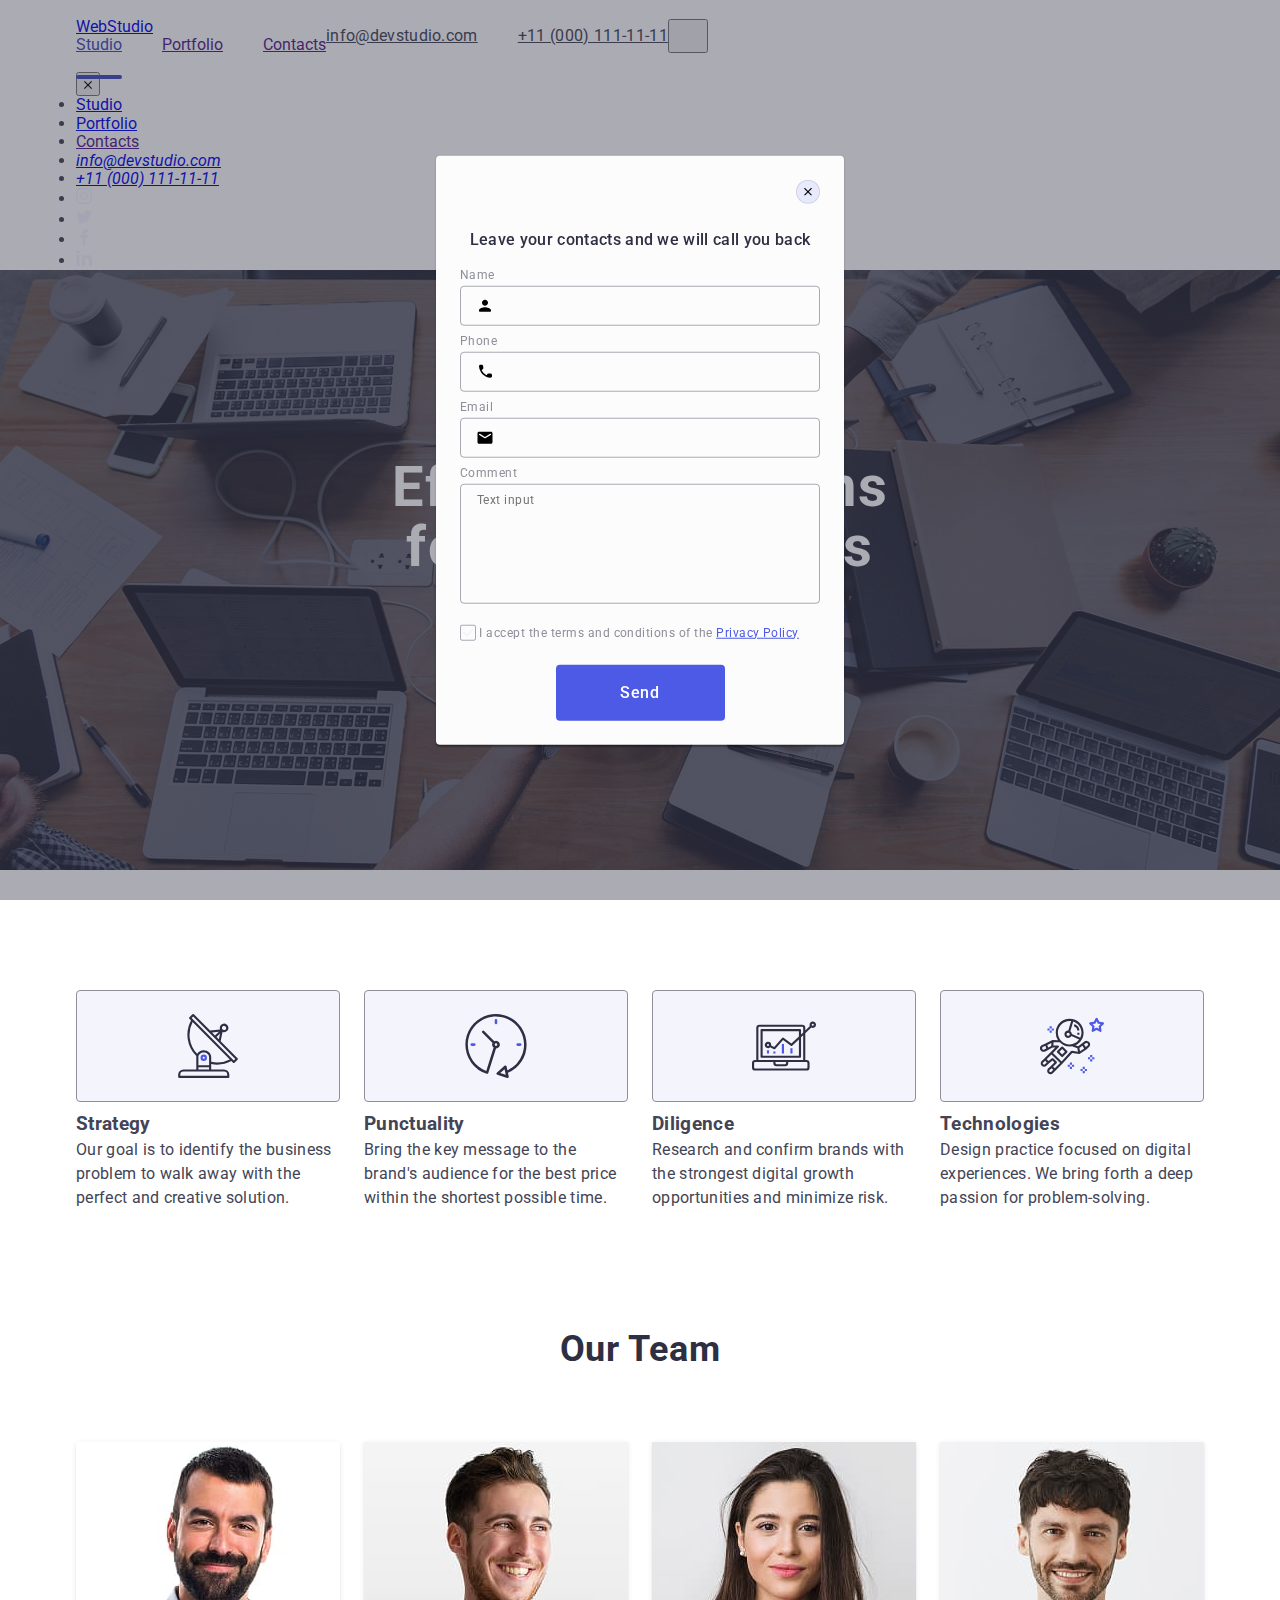
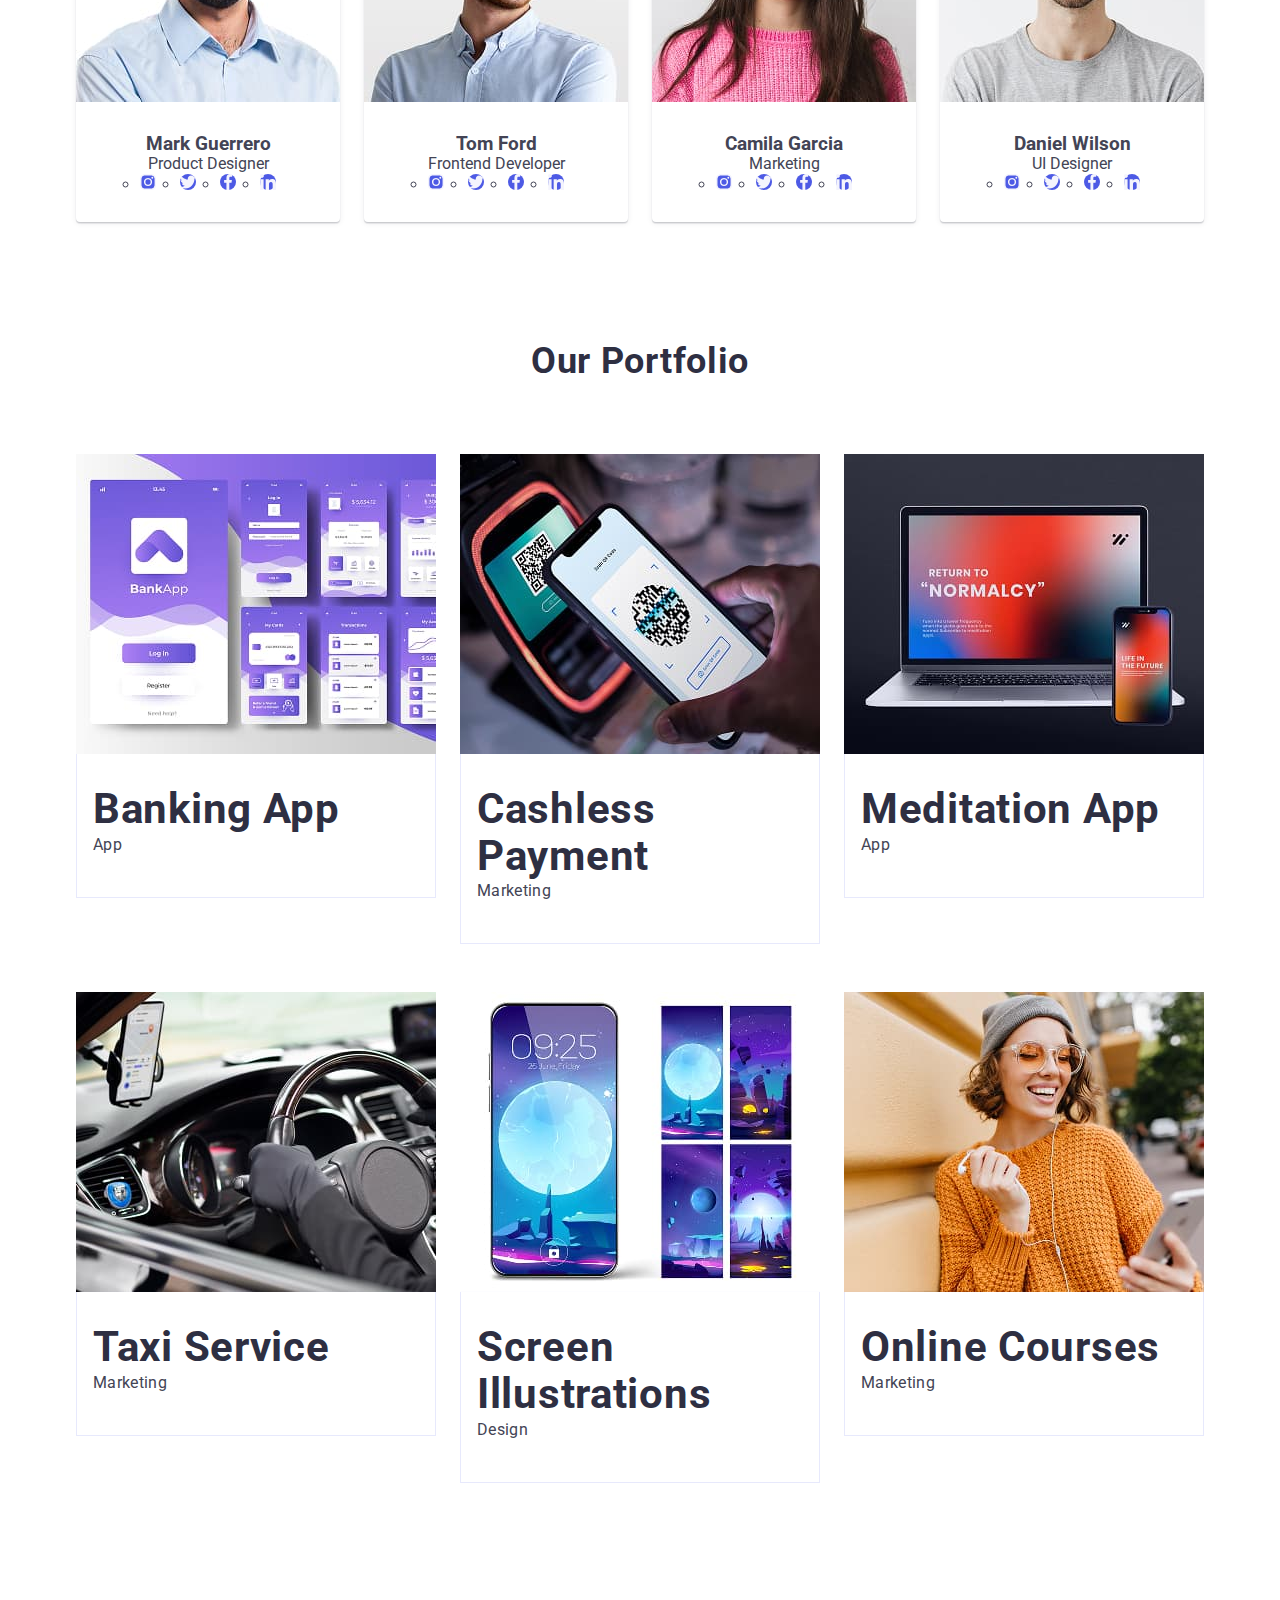
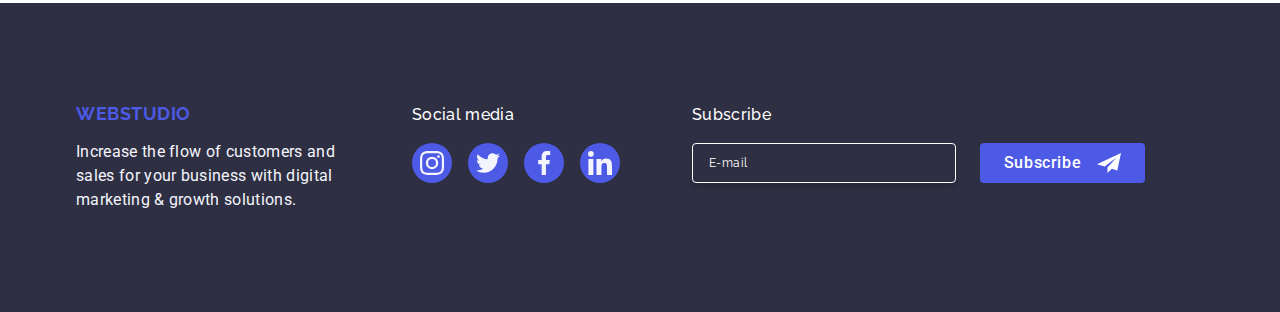
<file: index.html>
<!DOCTYPE html>
<html lang="en">
<head>
    <meta name="viewport" content="width=device-width, initial-scale=1.0">
    <meta content="width=device-width, initial-scale=1.0" charset="utf-8"/> 
    <title>WebStudio</title>

<link rel="stylesheet" href="https://cdnjs.cloudflare.com/ajax/libs/modern-normalize/2.0.0/modern-normalize.min.css">
<link rel="preconnect" href="https://fonts.googleapis.com">
<link rel="preconnect" href="https://fonts.gstatic.com" crossorigin>
<link href="https://fonts.googleapis.com/css2?family=Raleway:wght@700&family=Roboto:wght@400;500;700&display=swap"
        rel="stylesheet">
<link rel="stylesheet" href="./css/style.css">    
</head>
<!-- Top line-->
<body class="body">
    <header class="page-header"> 
        <div class="container header-container">
        <nav class="header-nav">  
            <a class="logo header-logo" href="./index.html">Web<span class="logo-part">Studio</span></a>
            <ul class="nav-list">
                <li class="nav-item"><a href="./index.html" class="link-active">Studio</a></li>
                <li class="nav-item"><a href="" class="nav-link">Portfolio</a></li>
                <li class="nav-item"><a href="" class="nav-link">Contacts</a></li>
            </ul>
        </nav>
<!-- contacts -->       
<address class="contacts">
    <ul class="contact-list">
        <li class="contacts-item"><a class="contact-link" href="mailto:info@devstudio.com">info@devstudio.com</a></li>
        <li class="contacts-item"><a class="contact-link" href="tel:+110001111111">+11 (000) 111-11-11</a></li>
    </ul>
</address>
    <button class="burger-btn" type="button">
        <svg class="burger-icon" width="24" height="24">
            <use href="./images/icons.svg#icon-burger"></use>
        </svg>
    </button>
        </div>
<!-- Mobile Menu -->
 <div class="mobile-menu">
    <div class="container menu-mobile-container">
        <button class="menu-close" type="button" >
        <svg class="icon-close" width="8" height="8">
            <use href="./images/icons.svg#icon-close"></use>
        </svg>

        <!--
       <svg class="menu-toggle-icon" width="24" height="24">
        <use href="./images/icons.svg#icon-menu"></use>
    </svg>
</button> --> 
        </button>
    

<nav class="mobile-menu-nav">
    <ul class="nav-list-mobile">
        <li class="mobile-item"><a class="mobile-menu-link current" href="./index.html">Studio</a></li>
        <li class="mobile-item"><a class="mobile-menu-link" href=".">Portfolio</a></li>
        <li class="mobile-item"><a class="mobile-menu-link" href="">Contacts</a></li>
    </ul>
</nav>
<address class="mobile-contacts">
    <ul class="mobile-contacts-list">
        <li class="mobile-menu-item">
            <a class="email-link-mobile" href="mailto:info@devstudio.com">info@devstudio.com</a></li>
        <li class="mobile-menu-item">
            <a class="tel-link-mobile" href="tel:+110001111111">+11 (000) 111-11-11</a></li>
    </ul>
</address>
<div> 
    <ul class="social-networks-mobile">
        <li class="icon-mobile-menu-social">
            <a class="mobile-menu-social-link" href="">
                <svg class="mobile-menu-social-icon" width="16" height="16">
                    <use href="./images/icons.svg#icon-instagram-2"></use>
                </svg>
            </a>
        </li>
        <li class="icon-mobile-menu-social">
            <a class="mobile-menu-social-link" href="">
                <svg class="mobile-menu-social-icon" width="16" height="16">
                    <use href="./images/icons.svg#icon-twitter-1"></use>
                </svg>
            </a>
        </li>
        <li class="icon-mobile-menu-social">
            <a class="mobile-menu-social-link" href="">
                <svg class="mobile-menu-social-icon" width="16" height="16">
                    <use href="./images/icons.svg#icon-facebook-1"></use>
                </svg>
            </a>
        </li>
        <li class="icon-mobile-menu-social">
            <a class="mobile-menu-social-link" href="">
                <svg class="mobile-menu-social-icon" width="16" height="16">
                    <use href="./images/icons.svg#icon-linkedin-1"></use>
                </svg>
            </a>
        </li>
    </ul>
  </div>
  </div>
</div>

    </header>
 <!--Main Section-->    
<main class="main">
    <!-- Hero Section-->
<section class="main-section">
    <div class="container main-container">
        <h1 class="main-title">Effective Solutions for Your Business</h1>
        <button class="main-box" type="button">Order Service</button>
    </div>
</section>
 <!--About Us Section-->            
<section class="about">
    <div class="container about-container">
        <h2 class="visually-hidden">About us</h2>
            <ul class="about-us-list">
                <li class="item-about">
                    <div class="icon-box">
                        <svg class="about-icon" width="64" height="64">
                        <use href="./images/icons.svg#icon-antenna-1"></use>
                        </svg>
                    </div>
            <h3 class="about-text">Strategy</h3>
                <p class="text-detail">Our goal is to identify the business problem to walk away with the perfect and creative solution.</p>
                </li>
                <li class="item-about">
                    <div class="icon-box">
                        <svg class="about-icon" width="64" height="64">
                        <use href="./images/icons.svg#icon-clock-1"></use> 
                        </svg>
                    </div>
            <h3 class="about-text">Punctuality</h3>
                <p class="text-detail">Bring the key message to the brand's audience for the best price within the shortest possible time.</p>
                </li>
                <li class="item-about"> 
                    <div class="icon-box"> 
                        <svg class="about-icon" width="64" height="64">
                        <use href="./images/icons.svg#icon-diagram-1"></use>
                        </svg> 
                    </div>
            <h3 class="about-text">Diligence</h3>
                <p class="text-detail">Research and confirm brands with the strongest digital growth opportunities and minimize risk.</p>
                </li>
                <li class="item-about"> 
                    <div class="icon-box"> 
                        <svg class="about-icon" width="64" height="64">
                        <use href="./images/icons.svg#icon-astronaut-1"></use> 
                        </svg> 
                    </div> 
            <h3 class="about-text">Technologies</h3>
                <p class="text-detail">Design practice focused on digital experiences. We bring forth a deep passion for problem-solving.</p>
                </li>
            </ul>  
        </div>
    </section>
 <!--Team Section-->      
    <section class="our-team">
        <div class="container our-team-container">
            <h2 class="name">Our Team</h2>
            <ul class="team-title">
                <!-- Mark Guerrero -->
                <li class="team-list">
                    <img class="images" 
                    srcset="./images/1img.jpg 1x, ./images/1img@2x.jpg 2x"
                    src="./images/1img.jpg" width="264" height="260" alt="Team Member 1">
                     <div class="name-text">
                        <h3 class="team-name">Mark Guerrero</h3>
                        <p class="team-text">Product Designer</p>
                           <ul class="social-item">
                            <li class="social-link-all">
                                <a href="a" target="_blank" class="social-link">
                                <svg class="socials-icon" width="16" height="16">
                                 <use href="./images/icons.svg#icon-instagram-2"></use> 
                                </svg> 
                            </a> 
                            </li>
                            <li class="social-link-all">
                            <a href="a" target="_blank" class="social-link">    
                                <svg class="socials-icon" width="16" height="16">
                                <use href="./images/icons.svg#icon-twitter-1"></use> 
                                </svg>
                            </a>
                            </li>
                            <li class="social-link-all">
                            <a href="a" target="_blank" class="social-link">
                                <svg class="socials-icon" width="16" height="16">
                                <use href="./images/icons.svg#icon-facebook-1"></use> 
                                </svg>
                            </a>
                            </li>
                            <li class="social-link-all">
                            <a href="a" target="_blank" class="social-link">
                                <svg class="socials-icon" width="16" height="16">
                                <use href="./images/icons.svg#icon-linkedin-1"></use> 
                                </svg>
                             </a>
                            </li>
                           </ul>
                    </div>
                </li>
                <!-- Tom Ford -->
                <li class="team-list">
                    <img class="images" 
                    srcset="./images/2img.jpg 1x, ./images/2img@2x.jpg 2x"
                    src="./images/2img.jpg" width="264" height="260" 
                    alt="Team Member 2">
                    <div class="name-text">
                        <h3 class="team-name">Tom Ford</h3>
                        <p class="team-text">Frontend Developer</p>
                            <ul class="social-item">
                            <li class="social-link-all">
                                <a href="a" target="_blank" class="social-link">
                                <svg class="socials-icon" width="16" height="16">
                                 <use href="./images/icons.svg#icon-instagram-2"></use> 
                                </svg> 
                            </a> 
                            </li>
                            <li class="social-link-all">
                            <a href="a" target="_blank" class="social-link">    
                                <svg class="socials-icon" width="16" height="16">
                                <use href="./images/icons.svg#icon-twitter-1"></use> 
                                </svg>
                            </a>
                            </li>
                            <li class="social-link-all">
                            <a href="a" target="_blank" class="social-link">
                                <svg class="socials-icon" width="16" height="16">
                                <use href="./images/icons.svg#icon-facebook-1"></use> 
                                </svg>
                            </a>
                            </li>
                            <li class="social-link-all">
                            <a href="a" target="_blank" class="social-link">
                                <svg class="socials-icon" width="16" height="16">
                                <use href="./images/icons.svg#icon-linkedin-1"></use> 
                                </svg>
                             </a>
                            </li>
                           </ul>
                        </div>
                </li>
                <!-- Camila Garcia -->
                <li class="team-list">
                    <img class="images" srcset="./images/3img.jpg 1x, ./images/3img@2x.jpg 2x"
                    src="./images/3img.jpg" width="264" height="260" 
                    alt="Team Member 3">
                    <div class="name-text">
                        <h3 class="team-name">Camila Garcia</h3>
                        <p class="team-text">Marketing</p>
                            <ul class="social-item">
                            <li class="social-link-all">
                                <a href="a" target="_blank" class="social-link">
                                <svg class="socials-icon" width="16" height="16">
                                 <use href="./images/icons.svg#icon-instagram-2"></use> 
                                </svg> 
                            </a> 
                            </li>
                            <li class="social-link-all">
                            <a href="a" target="_blank" class="social-link">    
                                <svg class="socials-icon" width="16" height="16">
                                <use href="./images/icons.svg#icon-twitter-1"></use> 
                                </svg>
                            </a>
                            </li>
                            <li class="social-link-all">
                            <a href="a" target="_blank" class="social-link">
                                <svg class="socials-icon" width="16" height="16">
                                <use href="./images/icons.svg#icon-facebook-1"></use> 
                                </svg>
                            </a>
                            </li>
                            <li class="social-link-all">
                            <a href="a" target="_blank" class="social-link">
                                <svg class="socials-icon" width="16" height="16">
                                <use href="./images/icons.svg#icon-linkedin-1"></use> 
                                </svg>
                             </a>
                            </li>
                           </ul>
                    </div>     
                </li>
                <!-- Daniel Wilson -->
                <li class="team-list">
                    <img class="images" 
                    srcset="./images/4img.jpg 1x, ./images/4img@2x.jpg 2x"
                    src="./images/4img.jpg" width="264" height="260" 
                    alt="Team Member 4">
                    <div class="name-text">
                        <h3 class="team-name">Daniel Wilson</h3>
                        <p class="team-text">UI Designer</p>
                            <ul class="social-item">
                            <li class="social-link-all">
                                <a href="a" target="_blank" class="social-link">
                                <svg class="socials-icon" width="16" height="16">
                                 <use href="./images/icons.svg#icon-instagram-2"></use> 
                                </svg> 
                            </a> 
                            </li>
                            <li class="social-link-all">
                            <a href="a" target="_blank" class="social-link">    
                                <svg class="socials-icon" width="16" height="16">
                                <use href="./images/icons.svg#icon-twitter-1"></use> 
                                </svg>
                            </a>
                            </li>
                            <li class="social-link-all">
                            <a href="a" target="_blank" class="social-link">
                                <svg class="socials-icon" width="16" height="16">
                                <use href="./images/icons.svg#icon-facebook-1"></use> 
                                </svg>
                            </a>
                            </li>
                            <li class="social-link-all">
                            <a href="a" target="_blank" class="social-link">
                                <svg class="socials-icon" width="16" height="16">
                                <use href="./images/icons.svg#icon-linkedin-1"></use> 
                                </svg>
                             </a>
                            </li>
                           </ul>
                    </div>
                </li>
            </ul>
        </div>
    </section>
<!--Portfolio Section-->
    <section class="portfolio">
        <div class="container portfolio-container">
            <h2 class="name">Our Portfolio</h2>
            <ul class="portfolio-icon">
                <li class="item-portfolio">
                    <div class="img-container">
                    
                <picture>
                    <source media="(min-width: 1158px)" srcset="./images/appimages.jpg 1x, ./images/appimages@2x.jpg 2x"/>
                    <source media="(min-width: 768px)" srcset="./images/appimages.jpg 1x, ./images/appimages@2x.jpg 2x"/>
                    <source media="(max-width: 767px)" srcset="./images/appimages.jpg 1x, ./images/appimages@2x.jpg 2x" />
                    <img class="images" src="./images/appimages.jpg" width="360" height="300" alt="app Banking">
                </picture>

                    <p class="overlay-text"> 14 Stylish and User-Friendly App Design Concepts · Task Manager App · Calorie Tracker App · Exotic Fruit Ecommerce App · Cloud Storage App
                    </p>
                    </div>
                    <div class="portfolio-item-container">
                    <h3 class="portfolio-name-next">Banking App</h3>
                    <p class="text">App</p>
                    </div>
                </li>
                <li class="item-portfolio">
                    <div class="img-container">

                        <picture>
                    <source media="(min-width: 1158px)" srcset="./images/payimages.jpg 1x, ./images/payimages@2x.jpg 2x"/>
                    <source media="(min-width: 768px)" srcset="./images/payimages.jpg 1x, ./images/payimages@2x.jpg 2x"/>
                    <source media="(max-width: 767px)" srcset="./images/payimages.jpg 1x, ./images/payimages@2x.jpg 2x" />
                    <img class="images" src="./images/payimages.jpg" width="360" height="300" alt="cashless">
                </picture>

                    <p class="overlay-text">14 Stylish and User-Friendly App Design Concepts · Task Manager App · Calorie Tracker App · Exotic Fruit Ecommerce App · Cloud Storage App
                    </p>
                    </div>
                    <div class="portfolio-item-container">
                    <h3 class="portfolio-name-next">Cashless Payment</h3>
                    <p class="text">Marketing</p>
                    </div>
                </li>
                <li class="item-portfolio">
                    <div class="img-container">
                        <picture>
                    <source media="(min-width: 1158px)" srcset="./images/macimages.jpg 1x, ./images/macimages@2x.jpg 2x"/>
                    <source media="(min-width: 768px)" srcset="./images/macimages.jpg 1x, ./images/macimages@2x.jpg 2x"/>
                    <source media="(max-width: 767px)" srcset="./images/macimages.jpg 1x, ./images/macimages@2x.jpg 2x" />
                    <img class="images" src="./images/macimages.jpg" width="360" height="300" alt="Meditation App">
                        </picture>

                    <p class="overlay-text">14 Stylish and User-Friendly App Design Concepts · Task Manager App · Calorie Tracker App · Exotic Fruit Ecommerce App · Cloud Storage App
                    </p>
                    </div>
                    <div class="portfolio-item-container">
                    <h3 class="portfolio-name-next">Meditation App</h3>
                    <p class="text">App</p>
                    </div>
                </li>
                <li class="item-portfolio">
                    <div class="img-container">

                        <picture>
                    <source media="(min-width: 1158px)" srcset="./images/autoimages.jpg 1x, ./images/autoimages@2x.jpg 2x"/>
                    <source media="(min-width: 768px)" srcset="./images/autoimages.jpg 1x, ./images/autoimages@2x.jpg 2x"/>
                    <source media="(max-width: 767px)" srcset="./images/autoimages.jpg 1x, ./images/autoimages@2x.jpg 2x" />
                    <img class="images" src="./images/autoimages.jpg" width="360" height="300" alt="taxi Service">
                        </picture>
                    
                    <p class="overlay-text">14 Stylish and User-Friendly App Design Concepts · Task Manager App · Calorie Tracker App · Exotic Fruit Ecommerce App · Cloud Storage App
                </p>
                </div>
                <div class="portfolio-item-container">
                <h3 class="portfolio-name-next">Taxi Service</h3>
                <p class="text">Marketing</p>
                </div>
            </li>
            <li class="item-portfolio">
                <div class="img-container">

                    <picture>
                    <source media="(min-width: 1158px)" srcset="./images/phoneimages.jpg 1x, ./images/phoneimages@2x.jpg 2x"/>
                    <source media="(min-width: 768px)" srcset="./images/phoneimages.jpg 1x, ./images/phoneimages@2x.jpg 2x"/>
                    <source media="(max-width: 767px)" srcset="./images/phoneimages.jpg 1x, ./images/phoneimages@2x.jpg 2x" />
                    <img class="images" src="./images/phoneimages.jpg" width="360" height="300" alt="phone Design">
                        </picture>
                
                <p class="overlay-text">14 Stylish and User-Friendly App Design Concepts · Task Manager App · Calorie Tracker App · Exotic Fruit Ecommerce App · Cloud Storage App
                </p>
                </div>
                <div class="portfolio-item-container">
                <h3 class="portfolio-name-next">Screen Illustrations</h3>
                <p class="text">Design</p>
                </div>
            </li>
            <li class="item-portfolio">
                <div class="img-container">
                    <picture>
                    <source media="(min-width: 1158px)" srcset="./images/girlimages.jpg 1x, ./images/girlimages@2x.jpg 2x"/>
                    <source media="(min-width: 768px)" srcset="./images/girlimages.jpg 1x, ./images/girlimages@2x.jpg 2x"/>
                    <source media="(max-width: 767px)" srcset="./images/girlimages.jpg 1x, ./images/girlimages@2x.jpg 2x" />
                    <img class="images" src="./images/girlimages.jpg" width="360" height="300" alt="girl marketing">
                        </picture>
                
                <p class="overlay-text">14 Stylish and User-Friendly App Design Concepts · Task Manager App · Calorie Tracker App · Exotic Fruit Ecommerce App · Cloud Storage App
                </p>
                </div>
                <div class="portfolio-item-container">
                <h3 class="portfolio-name-next">Online Courses</h3>
                <p class="text">Marketing</p>
                </div>
            </li>
            </ul>
        </div>
    </section>
    </main>
 <!--Footer-->  
     <footer class="footer">
    <div class="container footer-container">
        <div class="footer-logo-box">
            <a class="footer-logo" href="./index.html">Web<span class="logo-accent">Studio</span></a>
            <p class="footer-text">
                Increase the flow of customers and sales for your business with digital marketing & growth solutions.
            </p>
        </div>
        <div class="social-wrapper">
            <p class="social-title">Social media</p>
            <ul class="social-list">
                <li class="social-item-footer">
                    <a href="a" target="_blank" class="social-link-footer">
                        <svg class="icon-footer" width="24" height="24">
                            <use href="./images/icons.svg#icon-instagram-2"></use>
                        </svg>
                    </a>
                </li>
                <li class="social-item-footer">
                    <a href="a" target="_blank" class="social-link-footer">
                        <svg class="icon-footer" width="24" height="24">
                            <use href="./images/icons.svg#icon-twitter-1"></use>
                        </svg>
                    </a>
                </li>
                <li class="social-item-footer">
                    <a href="a" target="_blank" class="social-link-footer">
                        <svg class="icon-footer" width="24" height="24">
                            <use href="./images/icons.svg#icon-facebook-1"></use>
                        </svg>
                    </a>
                </li>
                <li class="social-item-footer">
                    <a href="a" target="_blank" class="social-link-footer">
                        <svg class="icon-footer" width="24" height="24">
                            <use href="./images/icons.svg#icon-linkedin-1"></use>
                        </svg>
                    </a>
                </li>
            </ul>
        </div>
<div class="footer-second hidden">
        <p class="footer-title">Subscribe</p>
        <form class="footer-form">
            <label class="footer-label"> 
                <input class="footer-input" name="footer-input" type="email" placeholder="E-mail">
                </label>
                <button class="footer-button-form" type="submit"> Subscribe
                    <svg class="footer-icon-button" width="24" height="24">
                            <use href="./images/icons.svg#icon-plane"></use>
                        </svg>
                </button>  
        </form>
    </div>
    </div>
    
</footer>

<!-- Modal Form-->
<div class="backdrop hidden">
  <div class="modal">
<!-- Close button -->
    <button type="button" class="modal-close-button">
      <svg class="modal-close-icon" width="8" height="8">
        <use href="./images/icons.svg#icon-close"></use>
      </svg>
    </button>
    <p class="modal-title">Leave your contacts and we will call you back</p>
    <!--Modal contact-->
    <form class="contact-form">
<!--Modal Name -->
      <div class="modal-field">
        <label for="user-name" class="modal-label">Name</label>
        <div class="modal-input-wrap">
          <input type="text" class="form-label" id="user-name" name="user-name">
          <svg class="modal-input-icon" width="18" height="24">
            <use href="./images/icons.svg#icon-person"></use>
          </svg>
        </div>
      </div>
<!--Modal Phone-->
      <div class="modal-field">
        <label for="user-phone" class="modal-label">Phone</label>
        <div class="modal-input-wrap">
          <input type="tel" class="form-label" id="user-phone" name="user-phone">
          <svg class="modal-input-icon" width="18" height="24">
            <use href="./images/icons.svg#icon-phone"></use>
          </svg>
        </div>
      </div>
<!--Modal Email -->
      <div class="modal-field">
        <label for="user-email" class="modal-label">Email</label>
        <div class="modal-input-wrap">
          <input type="email" class="form-label" id="user-email" name="user-email">
          <svg class="modal-input-icon" width="18" height="24">
            <use href="./images/icons.svg#icon-email"></use>
          </svg>
        </div>
      </div>
<!--Modal Comment -->
      <div class="form-comment">
        <label class="modal-label" for="user-comment">Comment</label>
        <textarea class="form-label-area" id="user-comment" name="user-comment" placeholder="Text input"></textarea>
      </div>
<!--Modal Checkbox -->
    <div class="form-checkbox">
        <input class="checkbox-input visually-hidden" type="checkbox" name="user-privacy" 
        id="user-privacy" value="true" required>
            <label class="checkbox-label" for="user-privacy">
                <span class="checkbox-box">
                    <svg class="checkbox-icon" width="10" height="8">
                    <use href="./images/icons.svg#icon-Vector"></use>
                    </svg>
                </span>
                    I accept the terms and conditions of the 
                <a class="checkbox-link" href="" target="_blank">Privacy Policy</a>
            </label>
    </div>
<!--Modal Button -->
      <button type="submit" class="form-button">Send</button>
    </form>
  </div>
</div>
   
    </body>
   

</html>
</file>
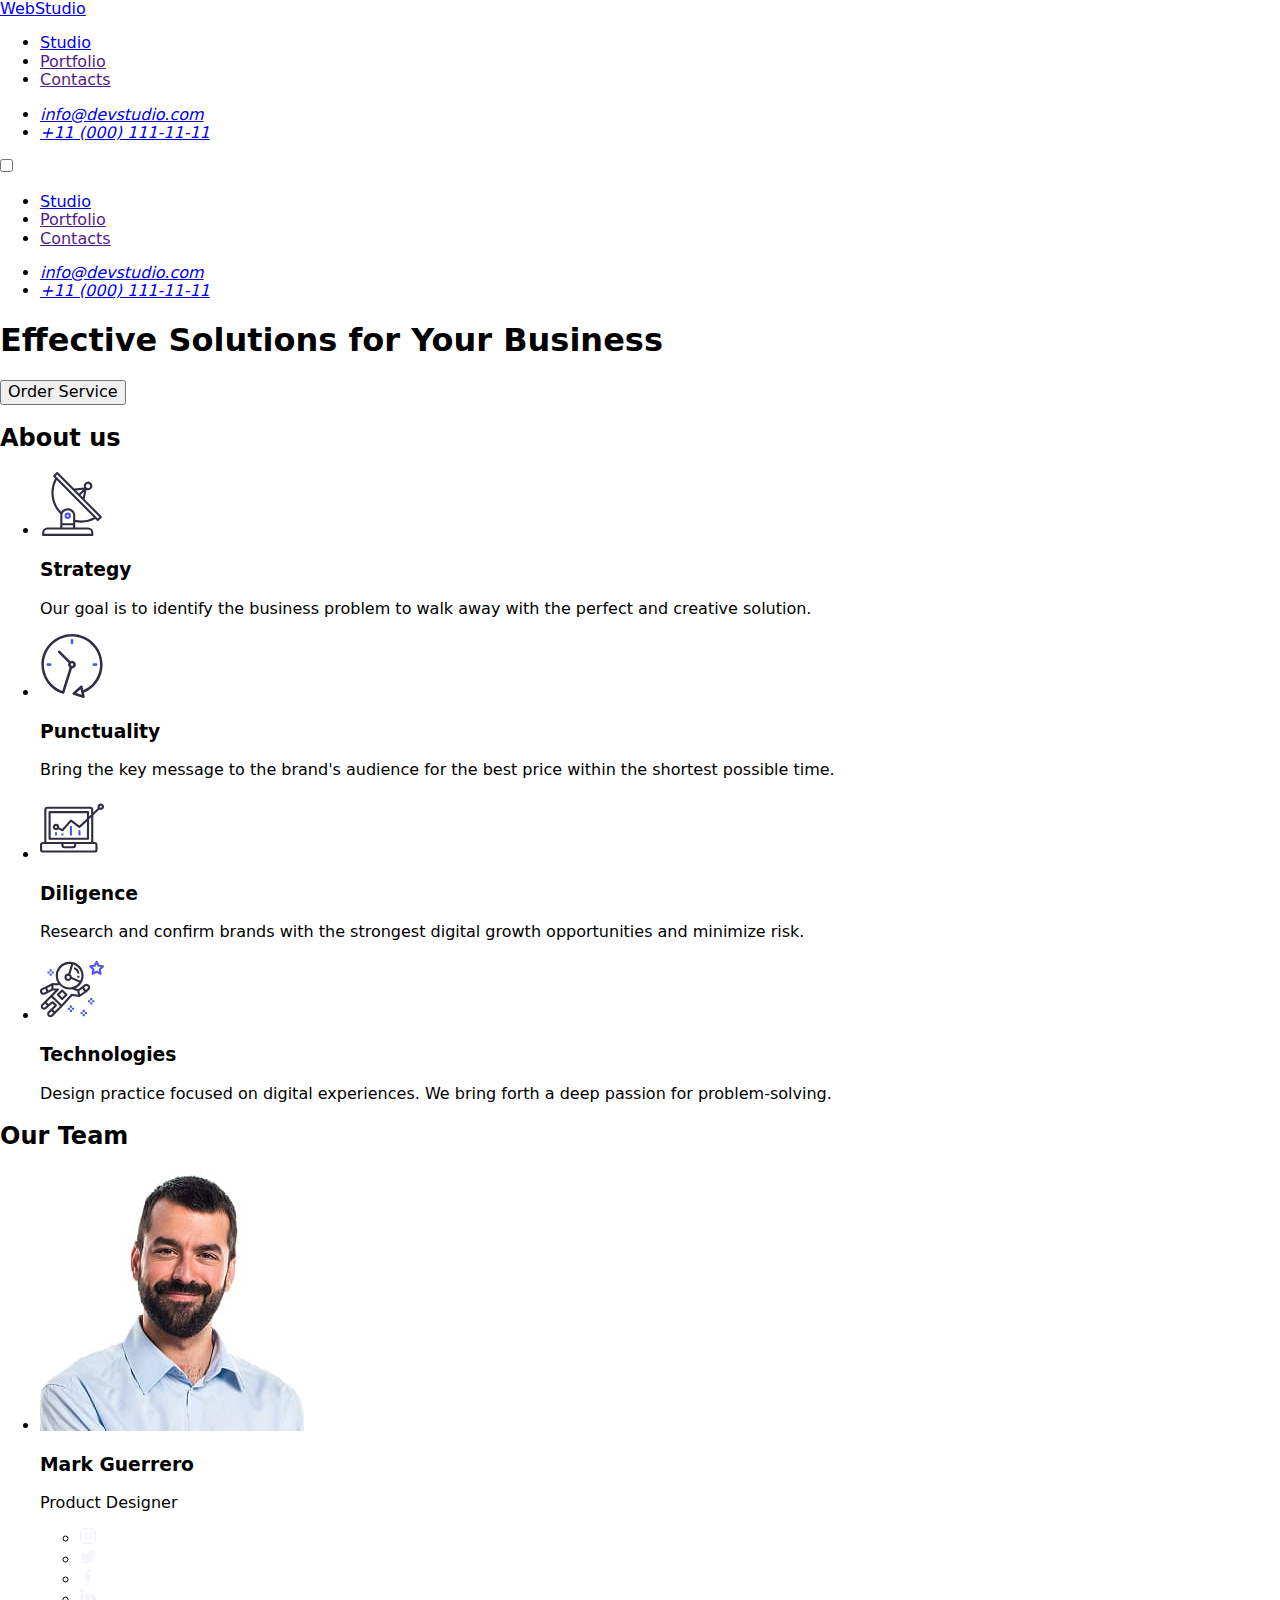
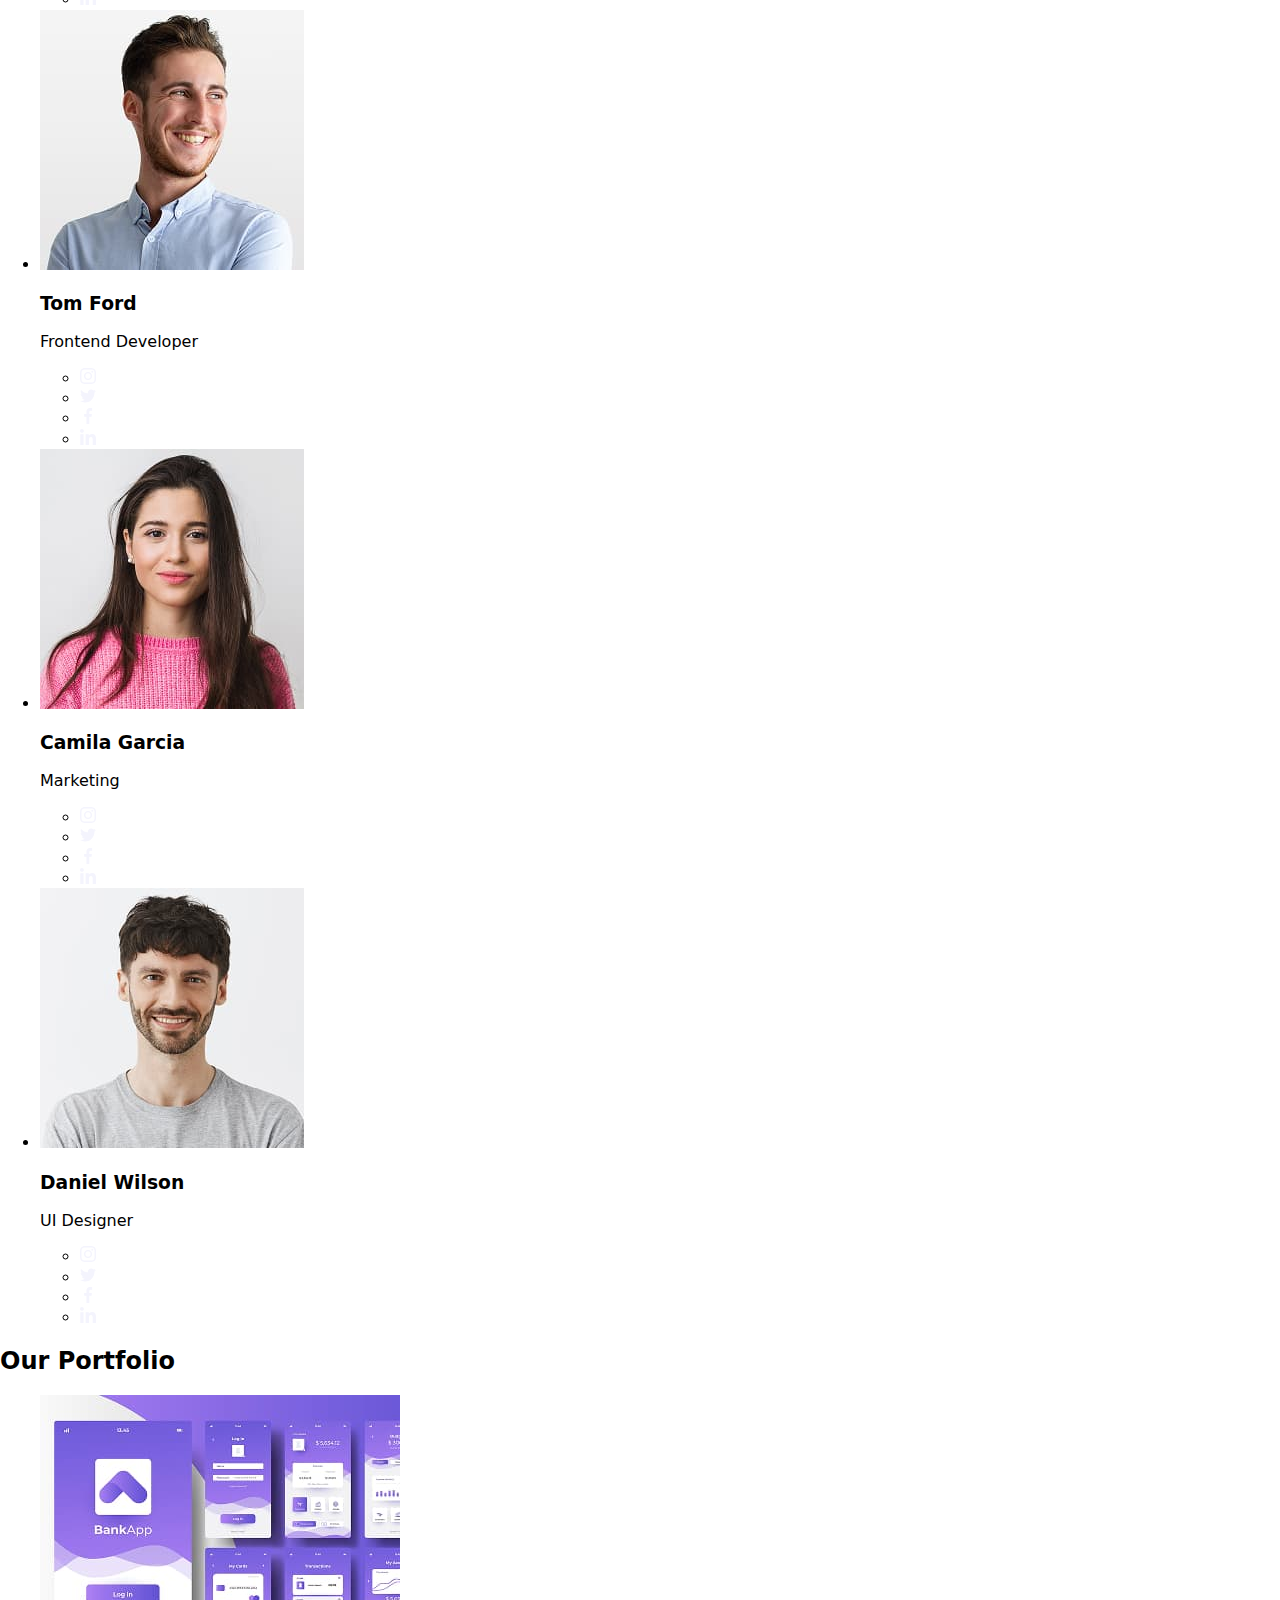
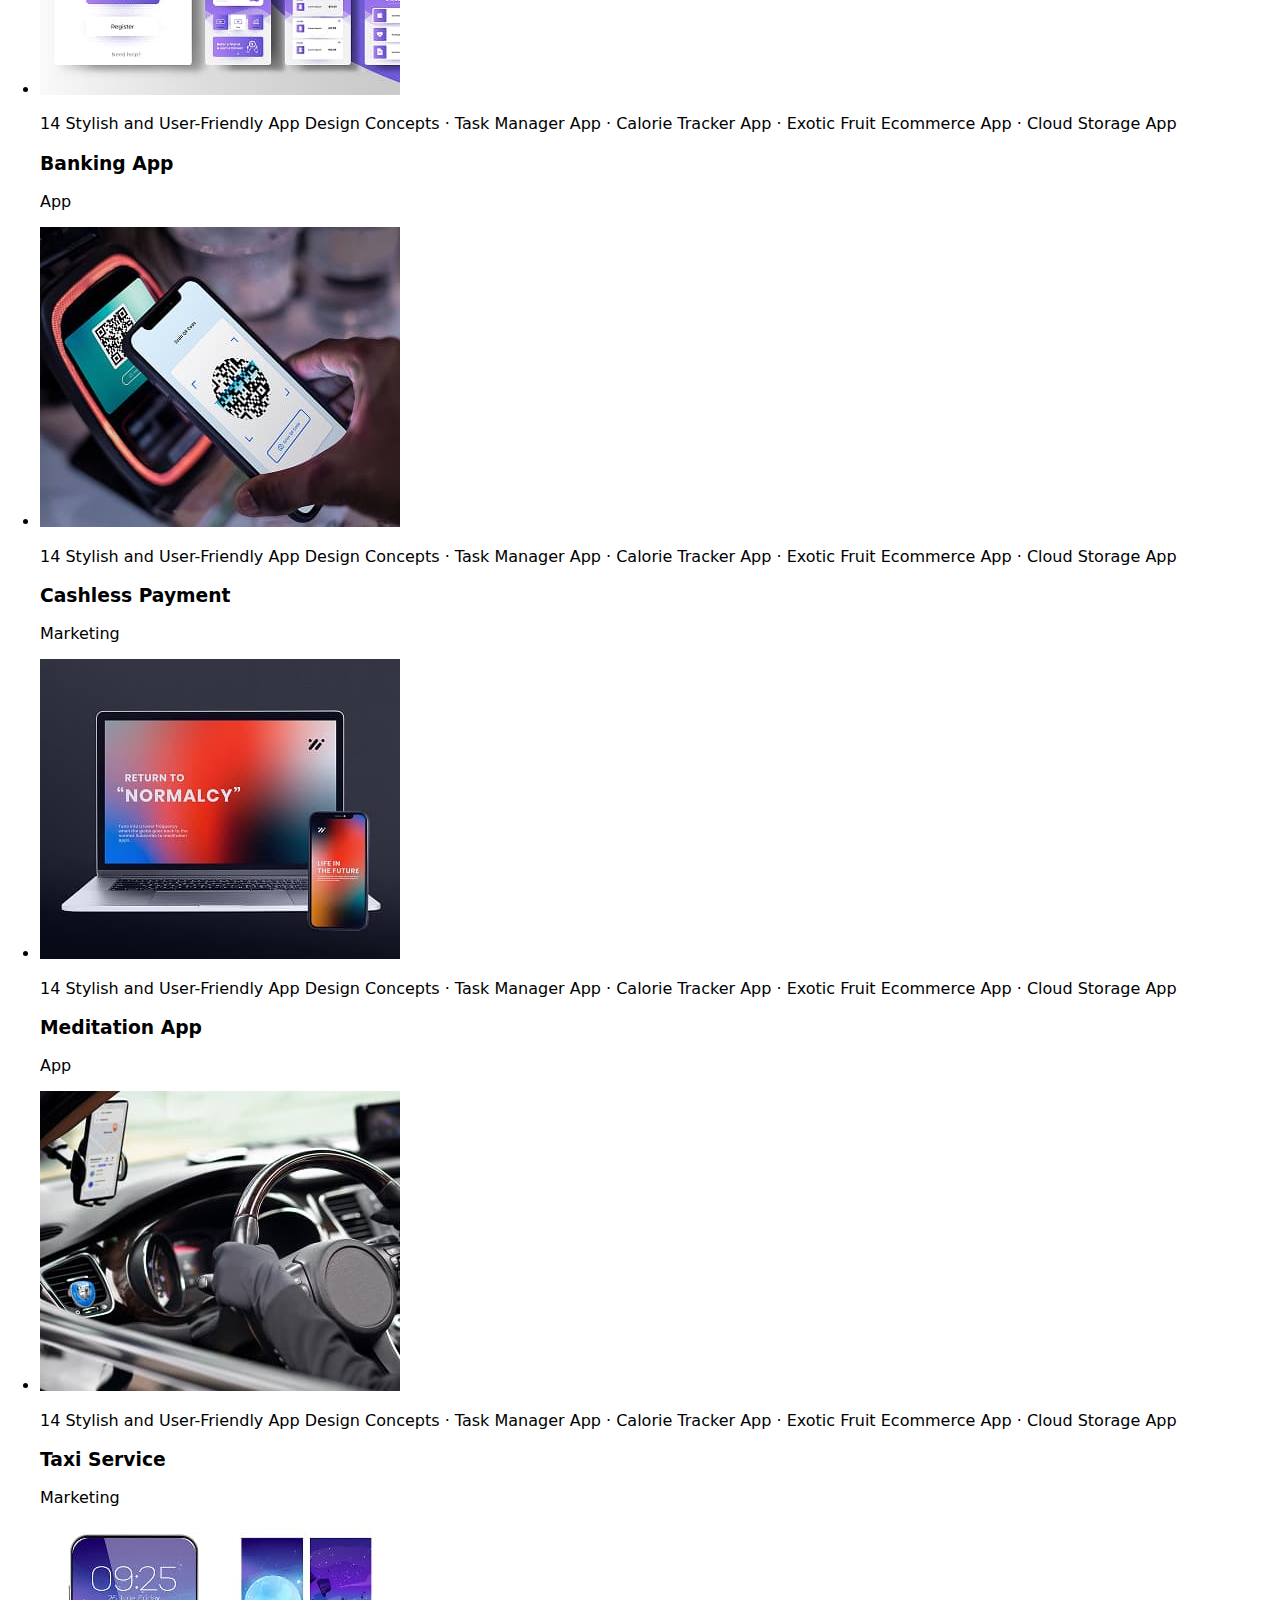
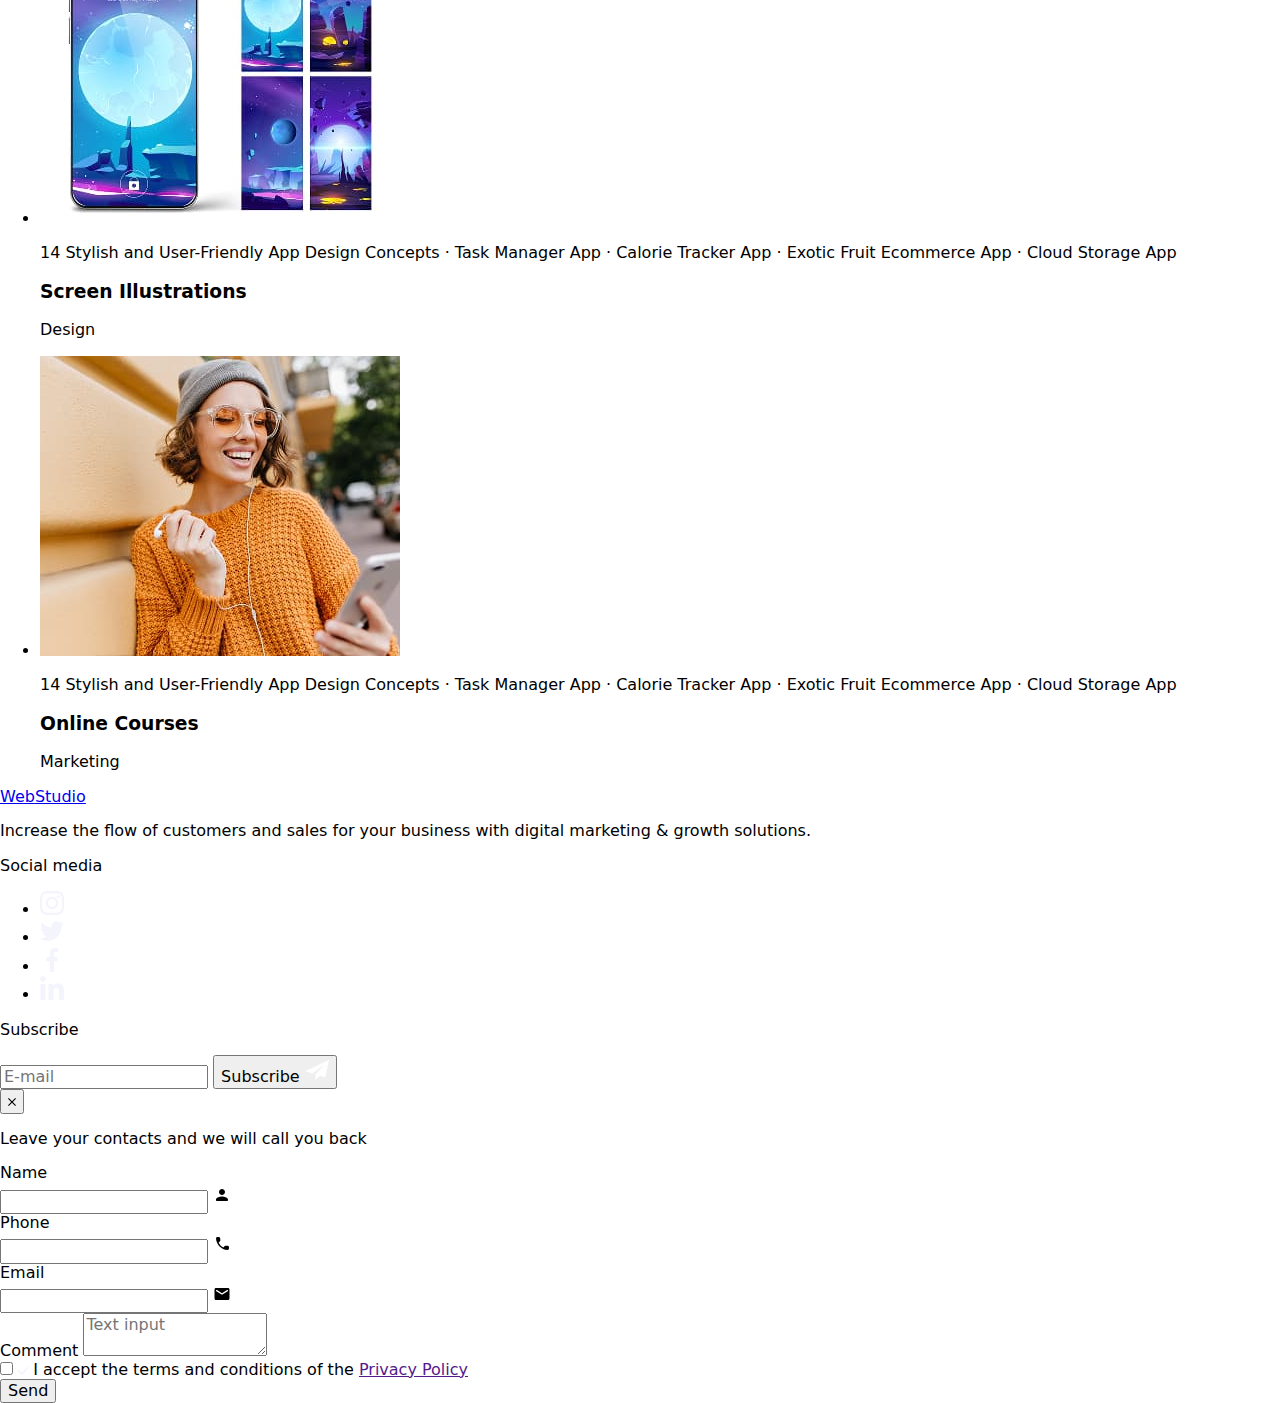
<file: index-new.html>
<!DOCTYPE html>
<head>
    <meta charset="utf-8">
    <meta name="viewport" content="width=device-width, initial-scale=1">
    <link rel="stylesheet" href="https://cdnjs.cloudflare.com/ajax/libs/modern-normalize/2.0.0/modern-normalize.min.css">
    <link rel="preconnect" href="https://fonts.googleapis.com">
    <link rel="preconnect" href="https://fonts.gstatic.com" crossorigin>

</head>
<!-- Top line-->
<body class="body">
    <header class="header"> 
        <div class="container header-container">
        <nav class="nav">  
            <a class="nav-logo" href="./index.html">Web<span class="nav-logo-accent">Studio</span></a>
            <ul class="nav-list">
                <li><a href="./index.html" class="link-active">Studio</a></li>
                <li><a href="" class="link">Portfolio</a></li>
                <li><a href="" class="link">Contacts</a></li>
            </ul>
        </nav>
            <address class="contact">
        <ul class="contact-list">
            <li><a class="contact-link" href="mailto:info@devstudio.com">info@devstudio.com</a></li>
            <li><a class="contact-link" href="tel:+110001111111">+11 (000) 111-11-11</a></li>
        </ul>
             </address>
            <input type="checkbox" id="menu-toggle" class="menu-toggle-input" aria-hidden="true">
            <label for="menu-toggle" class="menu-toggle-button" aria-label="Toggle navigation">
                <span></span>
                <span></span>
                <span></span>
            </label>
            <div class="menu-panel">
                <label for="menu-toggle" class="menu-close" aria-label="Close navigation"></label>
                <nav class="nav">
                    <ul class="nav-list">
                        <li><a href="./index.html" class="link-active">Studio</a></li>
                        <li><a href="" class="link">Portfolio</a></li>
                        <li><a href="" class="link">Contacts</a></li>
                    </ul>
                </nav>
                <address class="contact">
                    <ul class="contact-list">
                        <li><a class="contact-link" href="mailto:info@devstudio.com">info@devstudio.com</a></li>
                        <li><a class="contact-link" href="tel:+110001111111">+11 (000) 111-11-11</a></li>
                    </ul>
                </address>
            </div>
        </div>
    </header>
 <!--Main Section-->    
<main class="main">
        <section class="main-section">
            <div class="container main-container">
            <h1 class="main-title">Effective Solutions for Your Business</h1>
            <button class="main-box" type="button">Order Service</button>
            </div>
        </section>
 <!--About Us Section-->            
        <section class="about">
            <div class="container about-container">
                <h2 class="visually-hidden">About us</h2>
                <ul class="about-us-list">
                    <li class="item-about">
                        <div class="icon-box">
                            <svg class="about-icon" width="64" height="64">
                            <use href="./images/icons.svg#icon-antenna-1"></use>
                            </svg>
                        </div>
                        <h3 class="name-next">Strategy</h3>
                        <p class="text">Our goal is to identify the business problem to walk away with the perfect and creative solution.</p>
                    </li>
                    <li class="item-about">
                        <div class="icon-box">
                            <svg class="about-icon" width="64" height="64">
                            <use href="./images/icons.svg#icon-clock-1"></use> 
                            </svg>
                        </div>
                        <h3 class="name-next">Punctuality</h3>
                        <p class="text">Bring the key message to the brand's audience for the best price within the shortest possible time.</p>
                    </li>
                    <li class="item-about"> 
                        <div class="icon-box"> 
                            <svg class="about-icon" width="64" height="64">
                             <use href="./images/icons.svg#icon-diagram-1"></use>
                            </svg> 
                        </div>
                        <h3 class="name-next">Diligence</h3>
                        <p class="text">Research and confirm brands with the strongest digital growth opportunities and minimize risk.</p>
                    </li>
                    <li class="item-about"> 
                        <div class="icon-box"> 
                            <svg class="about-icon" width="64" height="64">
                            <use href="./images/icons.svg#icon-astronaut-1"></use> 
                            </svg> 
                        </div> 
                        <h3 class="name-next">Technologies</h3>
                        <p class="text">Design practice focused on digital experiences. We bring forth a deep passion for problem-solving.</p>
                    </li>
                </ul>  
            </div>
        </section>
 <!--Team Section-->      
    <section class="team">
        <div class="container team-container">
            <h2 class="name">Our Team</h2>
            <ul class="team-title">
                <li class="team-list">
                    <img class="images" src="./images/1img.jpg" width="264" height="260" alt="Team Member 1">
                     <div class="name-text">
                        <h3 class="name-next">Mark Guerrero</h3>
                        <p class="text">Product Designer</p>
                           <ul class="social-item">
                            <li class="social-links-all">
                                <a href="a" target="_blank" class="social-link">
                                <svg class="socials-icon" width="16" height="16">
                                 <use href="./images/icons.svg#icon-instagram-2"></use> 
                                </svg> 
                            </a> 
                            </li>
                            <li class="social-links-all">
                            <a href="a" target="_blank" class="social-link">    
                                <svg class="socials-icon" width="16" height="16">
                                <use href="./images/icons.svg#icon-twitter-1"></use> 
                                </svg>
                            </a>
                            </li>
                            <li class="social-links-all">
                            <a href="a" target="_blank" class="social-link">
                                <svg class="socials-icon" width="16" height="16">
                                <use href="./images/icons.svg#icon-facebook-1"></use> 
                                </svg>
                            </a>
                            </li>
                            <li class="social-links-all">
                            <a href="a" target="_blank" class="social-link">
                                <svg class="socials-icon" width="16" height="16">
                                <use href="./images/icons.svg#icon-linkedin-1"></use> 
                                </svg>
                             </a>
                            </li>
                           </ul>
                    </div>
                </li>
                <li class="team-list">
                    <img class="images" src="./images/2img.jpg" width="264" height="260" alt="Team Member 2">
                    <div class="name-text">
                        <h3 class="name-next">Tom Ford</h3>
                        <p class="text">Frontend Developer</p>
                            <ul class="social-item">
                            <li class="social-links-all">
                                <a href="a" target="_blank" class="social-link">
                                <svg class="socials-icon" width="16" height="16">
                                 <use href="./images/icons.svg#icon-instagram-2"></use> 
                                </svg> 
                            </a> 
                            </li>
                            <li class="social-links-all">
                            <a href="a" target="_blank" class="social-link">    
                                <svg class="socials-icon" width="16" height="16">
                                <use href="./images/icons.svg#icon-twitter-1"></use> 
                                </svg>
                            </a>
                            </li>
                            <li class="social-links-all">
                            <a href="a" target="_blank" class="social-link">
                                <svg class="socials-icon" width="16" height="16">
                                <use href="./images/icons.svg#icon-facebook-1"></use> 
                                </svg>
                            </a>
                            </li>
                            <li class="social-links-all">
                            <a href="a" target="_blank" class="social-link">
                                <svg class="socials-icon" width="16" height="16">
                                <use href="./images/icons.svg#icon-linkedin-1"></use> 
                                </svg>
                             </a>
                            </li>
                           </ul>
                        </div>
                </li>
                <li class="team-list">
                    <img class="images" src="./images/3img.jpg" width="264" height="260" alt="Team Member 3">
                    <div class="name-text">
                        <h3 class="name-next">Camila Garcia</h3>
                        <p class="text">Marketing</p>
                            <ul class="social-item">
                            <li class="social-links-all">
                                <a href="a" target="_blank" class="social-link">
                                <svg class="socials-icon" width="16" height="16">
                                 <use href="./images/icons.svg#icon-instagram-2"></use> 
                                </svg> 
                            </a> 
                            </li>
                            <li class="social-links-all">
                            <a href="a" target="_blank" class="social-link">    
                                <svg class="socials-icon" width="16" height="16">
                                <use href="./images/icons.svg#icon-twitter-1"></use> 
                                </svg>
                            </a>
                            </li>
                            <li class="social-links-all">
                            <a href="a" target="_blank" class="social-link">
                                <svg class="socials-icon" width="16" height="16">
                                <use href="./images/icons.svg#icon-facebook-1"></use> 
                                </svg>
                            </a>
                            </li>
                            <li class="social-links-all">
                            <a href="a" target="_blank" class="social-link">
                                <svg class="socials-icon" width="16" height="16">
                                <use href="./images/icons.svg#icon-linkedin-1"></use> 
                                </svg>
                             </a>
                            </li>
                           </ul>
                    </div>     
                </li>
                <li class="team-list">
                    <img class="images" src="./images/4img.jpg" width="264" height="260" alt="Team Member 4">
                    <div class="name-text">
                        <h3 class="name-next">Daniel Wilson</h3>
                        <p class="text">UI Designer</p>
                            <ul class="social-item">
                            <li class="social-links-all">
                                <a href="a" target="_blank" class="social-link">
                                <svg class="socials-icon" width="16" height="16">
                                 <use href="./images/icons.svg#icon-instagram-2"></use> 
                                </svg> 
                            </a> 
                            </li>
                            <li class="social-links-all">
                            <a href="a" target="_blank" class="social-link">    
                                <svg class="socials-icon" width="16" height="16">
                                <use href="./images/icons.svg#icon-twitter-1"></use> 
                                </svg>
                            </a>
                            </li>
                            <li class="social-links-all">
                            <a href="a" target="_blank" class="social-link">
                                <svg class="socials-icon" width="16" height="16">
                                <use href="./images/icons.svg#icon-facebook-1"></use> 
                                </svg>
                            </a>
                            </li>
                            <li class="social-links-all">
                            <a href="a" target="_blank" class="social-link">
                                <svg class="socials-icon" width="16" height="16">
                                <use href="./images/icons.svg#icon-linkedin-1"></use> 
                                </svg>
                             </a>
                            </li>
                           </ul>
                    </div>
                </li>
            </ul>
        </div>
    </section>
<!--Portfolio Section-->
    <section class="portfolio">
        <div class="container portfolio-container">
            <h2 class="name">Our Portfolio</h2>
            <ul class="portfolio-icon">
                <li class="item-portfolio">
                    <div class="img-container">
                    <img class="images" src="./images/appimages.jpg" width="360" height="300" alt="app Banking">
                    <p class="overlay-text"> 14 Stylish and User-Friendly App Design Concepts · Task Manager App · Calorie Tracker App · Exotic Fruit Ecommerce App · Cloud Storage App
                    </p>
                    </div>
                    <div class="portfolio-item-container">
                    <h3 class="name-next">Banking App</h3>
                    <p class="text">App</p>
                    </div>
                </li>
                <li class="item-portfolio">
                    <div class="img-container">
                    <img class="images" src="./images/payimages.jpg" width="360" height="300" alt="cashless">
                    <p class="overlay-text">14 Stylish and User-Friendly App Design Concepts · Task Manager App · Calorie Tracker App · Exotic Fruit Ecommerce App · Cloud Storage App
                    </p>
                    </div>
                    <div class="portfolio-item-container">
                    <h3 class="name-next">Cashless Payment</h3>
                    <p class="text">Marketing</p>
                    </div>
                </li>
                <li class="item-portfolio">
                    <div class="img-container">
                    <img class="images" src="./images/macimages.jpg" width="360" height="300" alt="Meditation App">
                    <p class="overlay-text">14 Stylish and User-Friendly App Design Concepts · Task Manager App · Calorie Tracker App · Exotic Fruit Ecommerce App · Cloud Storage App
                    </p>
                    </div>
                    <div class="portfolio-item-container">
                    <h3 class="name-next">Meditation App</h3>
                    <p class="text">App</p>
                    </div>
                </li>
                <li class="item-portfolio">
                    <div class="img-container">
                    <img class="images" src="./images/autoimages.jpg" width="360" height="300" alt="taxi Service">
                    <p class="overlay-text">14 Stylish and User-Friendly App Design Concepts · Task Manager App · Calorie Tracker App · Exotic Fruit Ecommerce App · Cloud Storage App
                </p>
                </div>
                <div class="portfolio-item-container">
                <h3 class="name-next">Taxi Service</h3>
                <p class="text">Marketing</p>
                </div>
            </li>
            <li class="item-portfolio">
                <div class="img-container">
                <img class="images" src="./images/phoneimages.jpg" width="360" height="300" alt="phone Design">
                <p class="overlay-text">14 Stylish and User-Friendly App Design Concepts · Task Manager App · Calorie Tracker App · Exotic Fruit Ecommerce App · Cloud Storage App
                </p>
                </div>
                <div class="portfolio-item-container">
                <h3 class="name-next">Screen Illustrations</h3>
                <p class="text">Design</p>
                </div>
            </li>
            <li class="item-portfolio">
                <div class="img-container">
                <img class="images" src="./images/girlimages.jpg" width="360" height="300" alt="girl marketing">
                <p class="overlay-text">14 Stylish and User-Friendly App Design Concepts · Task Manager App · Calorie Tracker App · Exotic Fruit Ecommerce App · Cloud Storage App
                </p>
                </div>
                <div class="portfolio-item-container">
                <h3 class="name-next">Online Courses</h3>
                <p class="text">Marketing</p>
                </div>
            </li>
            </ul>
        </div>
    </section>
    </main>
 <!--Footer-->  
     <footer class="footer">
    <div class="container footer-container">
        <div class="footer-box">
            <a class="footer-logo" href="./index.html">Web<span class="footer-accent">Studio</span></a>
            <p class="footer-text">
                Increase the flow of customers and sales for your business with digital marketing & growth solutions.
            </p>
        </div>
        <div class="social-wrapper">
            <p class="social-title">Social media</p>
            <ul class="social-list">
                <li class="social-item-footer">
                    <a href="a" target="_blank" class="social-link-footer">
                        <svg class="icon-footer" width="24" height="24">
                            <use href="./images/icons.svg#icon-instagram-2"></use>
                        </svg>
                    </a>
                </li>
                <li class="social-item-footer">
                    <a href="a" target="_blank" class="social-link-footer">
                        <svg class="icon-footer" width="24" height="24">
                            <use href="./images/icons.svg#icon-twitter-1"></use>
                        </svg>
                    </a>
                </li>
                <li class="social-item-footer">
                    <a href="a" target="_blank" class="social-link-footer">
                        <svg class="icon-footer" width="24" height="24">
                            <use href="./images/icons.svg#icon-facebook-1"></use>
                        </svg>
                    </a>
                </li>
                <li class="social-item-footer">
                    <a href="a" target="_blank" class="social-link-footer">
                        <svg class="icon-footer" width="24" height="24">
                            <use href="./images/icons.svg#icon-linkedin-1"></use>
                        </svg>
                    </a>
                </li>
            </ul>
        </div>
<div class="footer-second">
        <p class="footer-title">Subscribe</p>
        <form class="footer-form">
            <label class="footer-label"> 
                <input class="footer-input" name="footer-input" type="email" placeholder="E-mail">
                </label>
                <button class="footer-button-form" type="submit"> Subscribe
                    <svg class="footer-icon-button" width="24" height="24">
                            <use href="./images/icons.svg#icon-plane"></use>
                        </svg>
                </button>  
        </form>
    </div>
    </div>
    
</footer>
<!-- Modal Form-->
<div class="backdrop">
  <div class="modal">
<!-- Close button -->
    <button type="button" class="modal-close-button">
      <svg class="modal-close-icon" width="8" height="8">
        <use href="./images/icons.svg#icon-close"></use>
      </svg>
    </button>
    <p class="modal-title">Leave your contacts and we will call you back</p>
    <!--Modal contact-->
    <form class="contact-form">
<!--Modal Name -->
      <div class="modal-field">
        <label for="user-name" class="modal-label">Name</label>
        <div class="modal-input-wrap">
          <input type="text" class="form-label" id="user-name" name="user-name">
          <svg class="modal-input-icon" width="18" height="24">
            <use href="./images/icons.svg#icon-person"></use>
          </svg>
        </div>
      </div>
<!--Modal Phone-->
      <div class="modal-field">
        <label for="user-phone" class="modal-label">Phone</label>
        <div class="modal-input-wrap">
          <input type="tel" class="form-label" id="user-phone" name="user-phone">
          <svg class="modal-input-icon" width="18" height="24">
            <use href="./images/icons.svg#icon-phone"></use>
          </svg>
        </div>
      </div>
<!--Modal Email -->
      <div class="modal-field">
        <label for="user-email" class="modal-label">Email</label>
        <div class="modal-input-wrap">
          <input type="email" class="form-label" id="user-email" name="user-email">
          <svg class="modal-input-icon" width="18" height="24">
            <use href="./images/icons.svg#icon-email"></use>
          </svg>
        </div>
      </div>
<!--Modal Comment -->
      <div class="form-comment">
        <label class="modal-label" for="user-comment">Comment</label>
        <textarea class="form-label-area" id="user-comment" name="user-comment" placeholder="Text input"></textarea>
      </div>
<!--Modal Checkbox -->
    <div class="form-checkbox">
        <input class="checkbox-input visually-hidden" type="checkbox" name="user-privacy" 
        id="user-privacy" value="true" required>
            <label class="checkbox-label" for="user-privacy">
                <span class="checkbox-box">
                    <svg class="checkbox-icon" width="10" height="8">
                    <use href="./images/icons.svg#icon-Vector"></use>
                    </svg>
                </span>
                    I accept the terms and conditions of the 
                <a class="checkbox-link" href="" target="_blank">Privacy Policy</a>
            </label>
    </div>
<!--Modal Button -->
      <button type="submit" class="form-button">Send</button>
    </form>
  </div>
</div>
   
    </body>
</html>
</file>
<file: css/style.css>
/* CSS Document */
.body {
    font-family: "Roboto", sans-serif;
    color: #434455;
    background-color: #FFFFFF;
}

.nav {
    display: flex;
    align-items: center;
    margin-right: auto;
 }
.images {
    display: block; 
    max-width: 100%;
    height: auto;
}
.header {
    border-bottom: 1px solid #e7e9fc;
    box-shadow: 0px 2px 1px rgba(46, 47, 66, 0.08), 0px 1px 1px rgba(46, 47, 66, 0.16), 0px 1px 6px rgba(46, 47, 66, 0.08);
}
.container {
    max-width: 1158px;
    margin: 0 auto;
    padding: 0 15px;
    width: 100%;
}
.header-container {
    display: flex;
    margin: 0 auto;
    padding: 0 15px;
    align-items: center;
    margin-right:auto;
    height: 72px;
}
.nav-logo { 
    color: #4d5ae5;
    font-family: "Raleway", sans-serif;
    font-size: 18px;
    line-height: 21px;
    font-weight: 700;
    line-height: 1.17;
    letter-spacing: 0.03em;
    text-transform: uppercase;
    margin-right: 76px;
}
.nav-logo-accent{
     color: #2e2f42;
        }

.nav-list .link:hover,
.nav-list .link:focus {
    color: #404bbf;
}
.nav-list {
    display: flex;
    gap: 40px;
    color: #404bbf;   
}
.link{
    padding: 24px 0; 
    position: relative;
   
}
.link-active{
    position: relative;
    color: #404bbf;
    transition: color 250ms cubic-bezier(0.4, 0, 0.2, 1);
    padding: 24px 0;
}



.link .link-active {
    display: block;
    padding: 24px 0;
    font-weight: 500;
    font-size: 16px;
    line-height: 1.5;
    letter-spacing: 0.02em;
    color: #2E2F42;
    transition: color 250ms cubic-bezier(0.4,0,0.2,1);
}


.nav-list .link-active::after{
    content: '';
    font-weight: 500;
    font-size: 16px;
    line-height: 1.5;
    letter-spacing: 0.02em;
    color:#2e2f42;
    display: block;
    width: 100%;
    position: absolute;
    left: 0;
    bottom: -1px;
    height: 4px;
    background-color: #404bbf;
    border-radius: 2px;
}
.nav a,
.contact a {
    text-decoration: none;
}
.contact {
    font-style: normal;
}
.contact-list {
    display: flex;
    gap: 40px;
}
.contact-link {
    font-family: "Roboto", sans-serif;
    font-size: 16px;
    line-height: 24px; 
    font-weight: 400; 
    font-style: normal;
    color: #434455;
    letter-spacing: 0.02em;
    transition:color 250ms cubic-bezier(0.4, 0, 0.2, 1);
}
.contact-link:hover,
.contact-link:focus {
    color: #404bbf;
}
 .nav-list,  .contact-list, 
 .about-us-list, .team-list,  .item-portfolio {
    list-style-type: none;
 }

/*Main Section-1*/
.main-section {
    padding: 188px 0;
    background-image: 
    linear-gradient(rgba(46, 47, 66, 0.7), rgba(46, 47, 66, 0.7)), url(../images/people.jpg);
    max-width: 1440px;
    height: 600px;
    top: 72px;
    background-size: cover;
    background-repeat: no-repeat;
    background-position: center;
    margin: 0 auto;  
}
.main-title {
    color: #ffffff;
    line-height: 60px;
    font-size: 56px;
    text-align: center;
    font-weight: 700;
    font-style: normal;
    line-height: 1.07;
    letter-spacing: 0.02em;
    font-variation-settings: "wdth" 100;
    max-width: 496px;
    margin: 0 auto 48px auto;
}
.main-box {
    color: #ffffff;
    background-color: #4D5AE5;
    font-family: "Roboto", sans-serif;
    font-weight: 500;
    font-size: 16px;
    line-height: 1.5;
    text-align: center;
    letter-spacing: 0.04em;
    min-width: 169px;
    height: 56px;
    border: none;
    border-radius: 4px;
    display: block;
    margin: 0 auto;
    transition: background-color 250ms cubic-bezier(0.4, 0, 0.2, 1);
}
.main-section .main-box:hover,
.main-section .main-box:focus {
    background-color: #404BBF;
    cursor: pointer;
}
.main-title .main-box{
    margin-right: auto;
    margin-left: auto;
}

/*About Us Section-2*/
.visually-hidden {
    position: absolute;
    width: 1px;
    height: 1px;
    margin: -1px;
    border: 0;
    padding: 0;
    white-space: nowrap;
    clip-path: inset(100%);
    clip: rect(0 0 0 0);
    overflow: hidden;
}
.about {
    padding: 120px 0;
}
.item-about {
    flex-basis: calc((100% - 3 * 24px) / 4);
}
.about-us-list .icon-box{
    display: flex;
    align-items: center;
    justify-content: center;
    height: 112px;
    background-color: #f4f4fd;
    border-radius: 4px;
    border: 1px solid #8e8f99;
    margin-bottom: 8px;
}
.icon-box {
   display: flex;
   justify-content: center;
   align-items: center;
   height: 112px;
   background-color: #F4F4FD;
   border-radius: 4px;
   border: 1px solid #8E8F99;
   margin-bottom: 8px;
}
.about-icon{
    background-color:  rgba(244, 244, 253, 1);
    border-radius: 4px;
}
ul {
    padding-left: 0;
    margin: 0;
}
h1,
h2,
h3,
h4,
h5,
h6,
p {
    margin: 0;
}

/*Team Section-3*/
.team {
    background-color: #F4F4FD;
    padding: 120px 0;
}
.name {
    color: #2E2F42;
    font-family: "Roboto", sans-serif;
    font-style: normal;
    font-size: 36px;
    font-weight: 700;
    line-height: 1.11;
    text-align: center;
    letter-spacing: 0.02em;
    text-transform: capitalize;
    margin-bottom: 72px;
}
.team-title{
    display: flex;
    gap: 24px;
}
.team-list {
    background-color: #FFFFFF;
    flex-basis: calc((100% - 3 * 24px) / 4);
    border-radius: 0px 0px 4px 4px;
    box-shadow: 0px 1px 6px rgba(46, 47, 66, 0.08), 0px 1px 1px rgba(46, 47, 66, 0.16), 0px 2px 1px rgba(46, 47, 66, 0.08);
}
.name-text {
    padding: 32px 0;
    text-align: center;
}
.name-next {
    color: #2E2F42;
    font-family: "Roboto", sans-serif;
    font-size: 20px;
    /*font-weight: 700;*/
    font-weight: 500;
    font-size: 20px;
    line-height: 1.2;
    letter-spacing: 0.02em;
    margin-bottom: 8px;
}
.social-item{
    display: flex;
    justify-content: center;
    gap: 24px;
}
.social-links-all{
    width: 40px;
    height: 40px;
    display: flex;
    justify-content: center;
    align-items: center;
}
.social-link{
    width: 100%;               
    height: 100%;
    display: flex;
    align-items: center;
    justify-content: center;
    border-radius: 50%;
    background-color: #4d5ae5;
    transition: background-color 250ms cubic-bezier(0.4, 0, 0.2, 1);
}
.social-link:hover,
.social-link:focus {
    background-color: #404bbf;    
}
.socials-icon{
    fill: #f4f4fd;
    transition: stroke 250ms;
}

.about-us-list {
    font-family: "Roboto", sans-serif;
    font-size: 16px;
    color: #434455;
    line-height: 1.5;
    letter-spacing: 0.02em;
    display: flex;
    gap: 24px;

}
.text {
    font-family: "Roboto", sans-serif;
    font-size: 16px;
    color: #434455;
    line-height: 1.5;
    letter-spacing: 0.02em;
    transform: translateY(0%);
    margin-bottom: 8px;
} 

/*Portfolio Section-5*/
.portfolio {
    font-size: 36px;
    line-height: 1.11;
    letter-spacing: 0.02em;
    text-transform: capitalize;
    color: #2e2f42;
    padding-top: 120px;
    padding-bottom: 120px;
}
.portfolio-icon {
    display: flex;
    flex-wrap: wrap;
    column-gap: 24px;
    row-gap: 48px;
}
.item-portfolio {
    flex-basis: calc((100% - 2 * 24px) / 3);
    transition: box-shadow 250ms cubic-bezier(0.4, 0, 0.2, 1);
}
.item-portfolio:hover{
    box-shadow: 0px 1px 6px rgba(46, 47, 66, 0.08), 0px 1px 1px rgba(46, 47, 66, 0.16), 0px 2px 1px rgba(46, 47, 66, 0.08);
}
.portfolio-item-container {
    border: 1px solid #e7e9fc;
    border-top: none;
    padding: 32px 16px;
}
.img-container {
    position: relative;
    overflow: hidden;
}
.overlay-text {
    position: absolute;
    top: 0;
    font-size: 16px;
    line-height: 1.5;
    letter-spacing: 0.02em;
    color: var(--light, #f4f4fd);
    padding: 40px 32px;
    background-color: #4d5ae5;
    height: 100%;
    width: 100%;
    transform: translateY(100%);
    transition: transform 250ms cubic-bezier(0.4, 0, 0.2, 1);
}
.item-portfolio:hover .overlay-text {
    transform: translateY(0%);
}
/*Footer Section-5*/
.footer {
    color: #4D5AE5;
    background-color: #2E2F42;
    font-family: "Raleway", sans-serif;
    font-size: 18px;
    font-weight: 700;
    line-height: 1.17;
    letter-spacing: 0.03em;
    padding: 100px 0;
    display: flex;
    align-items: baseline;
}

.footer-container {
    display: flex;
    align-items: baseline;
    margin: 0 auto;
    gap: 72px;
}
.footer-accent{
    color:#F4F4FD;
}   
.footer-logo {
    color:#4d5ae5;
    text-decoration: none;
    text-transform: uppercase;
    display: inline-block;
    margin-bottom: 16px;
}
.footer-text {
    font-family: "Roboto", sans-serif;
    font-size: 16px;
    font-weight: 400;
    color: #F4F4FD;
    line-height: 1.5;
    letter-spacing: 0.02em;
    max-width: 264px;
}
.footer-box {
    margin-right: 0 auto;
}
.social-wrapper {
    display: flex;
    flex-direction: column;
}
.social-title {
    font-weight: 500;
    font-size: 16px;
    line-height: 1.5;
    letter-spacing: 0.02em;
    color: var(--white, #ffffff);
    margin-bottom: 16px;
}
.social-list {
    list-style: none;
    display: flex;
    gap: 16px;
}
.social-item-footer {
    width: 40px;
    height: 40px;
    fill:#f4f4fd;
}
.social-link-footer {
    width: 100%;
    height: 100%;
    background-color: #4d5ae5;
    border-radius: 50%;
    display: flex;
    align-items: center;
    justify-content: center;
    transition: background-color 250ms cubic-bezier(0.4, 0, 0.2, 1);
}
.social-link-footer:hover,
.social-link-footer:focus {
    background-color: #31d0aa;
}
.icon-footer {
    fill: #f4f4fd;
}
.footer-title{
    margin-bottom: 16px;
    font-weight: 500; 
    font-size: 16px; 
    line-height: 1.5;
    letter-spacing: 0.02em;
    color: #ffffff;
}
.footer-form{
    display: flex;
    gap: 24px; 
}
.footer-input{
    width: 264px;
    height: 40px;
    border: 1px solid #ffffff;
    background-color: transparent; 
    font-size: 12px; 
    line-height: 2;
    letter-spacing: 0.04em;
    padding-left: 16px;
    box-shadow: 0px 4px 4px rgba(0, 0, 0, 0.15);
    border-radius: 4px;
    color: #ffffff;
}
.footer-input::placeholder{
    color: #ffffff;
}
.footer-button-form{
    display: flex; 
    min-width: 165px;
    height: 40px;
    justify-content: center;
    align-items: center; 
    font-family: "Roboto", sans-serif;
    font-size: 16px;
    font-weight: 500;
    line-height: 1.5;
    letter-spacing: 0.04em;
    color: #ffffff;
    cursor: pointer;
    background-color: #4D5AE5;
    border: none;
    border-radius: 4px;
}
.footer-icon-button{
    margin-left: 16px;
}


/* Backdrop*/
.backdrop {
  position: fixed;
  top: 0;
  left: 0;
  width: 100%;
  height: 100%;
  background-color: rgba(46,47,66,0.4);
  transition: opacity 250ms cubic-bezier(0.4,0,0.2,1),
              visibility 250ms cubic-bezier(0.4,0,0.2,1);
}
.modal {
  position: absolute;
  top: 50%;
  left: 50%;
  transform: translate(-50%, -50%);
  width: 408px;
  min-height: 584px;
  background: #fcfcfc;
  border-radius: 4px;
  box-shadow:
    0px 1px 1px rgba(0, 0, 0, 0.14),
    0px 1px 3px rgba(0, 0, 0, 0.12),
    0px 2px 1px rgba(0, 0, 0, 0.2);
  padding: 72px 24px 24px 24px;
  transition: transform 250ms cubic-bezier(0.4,0,0.2,1);
}
/* Close button */
.modal-close-button {
  position: absolute;
  top: 24px;
  right: 24px;
  width: 24px;
  height: 24px;
  border-radius: 50%;
  border: 1px solid rgba(0,0,0,0.1);
  background-color: #e7e9fc;
  display: flex;
  align-items: center;
  justify-content: center;
  padding: 0;
  cursor: pointer;
  transition:
    background-color 250ms cubic-bezier(0.4,0,0.2,1),
    border 250ms cubic-bezier(0.4,0,0.2,1);
}
.modal-close-button:hover,
.modal-close-button:focus {
  background-color: #404bbf;
  border: none;
}
.modal-close-button:hover .modal-close-icon,
.modal-close-button:focus .modal-close-icon {
  fill: #ffffff;
}
.modal-close-icon {
  transition: fill 250ms cubic-bezier(0.4,0,0.2,1);
}
.modal-title {
  font-weight: 500;
  font-size: 16px;
  line-height: 1.5;
  text-align: center;
  letter-spacing: 0.02em;
  color: #2e2f42;
  margin-bottom: 16px;
}
.modal-field {
  margin-bottom: 8px;
}
.modal-label {
  display: block;
  margin-bottom: 4px;
  font-size: 12px;
  line-height: 1.17;
  letter-spacing: 0.04em;
  color: #8e8f99;
}
.modal-input-wrap {
  position: relative;
}
.form-label {
  width: 100%;
  height: 40px;
  border: 1px solid rgba(46,47,66,0.4);
  border-radius: 4px;
  padding-left: 38px;
  background-color: transparent;
  outline: transparent;
  transition: border-color 250ms cubic-bezier(0.4,0,0.2,1);
}
.form-label:focus {
  border-color: #4d5ae5;
}
.modal-input-icon {
  position: absolute;
  left: 16px;
  top: 50%;
  transform: translateY(-50%);
  transition: fill 250ms cubic-bezier(0.4,0,0.2,1);
}
.form-label:focus + .modal-input-icon {
  fill: #4d5ae5;
}
.form-comment {
  margin-bottom: 16px;
}
.form-label-area {
  width: 100%;
  height: 120px;
  font-size: 12px;
  line-height: 1.17;
  letter-spacing: 0.04em;
  color: rgba(46,47,66,0.4);
  border: 1px solid rgba(46,47,66,0.4);
  border-radius: 4px;
  background-color: transparent;
  padding: 8px 16px;
  outline: transparent;
  resize: none;
  transition: border-color 250ms cubic-bezier(0.4,0,0.2,1);
}
.form-label-area:focus {
  border-color: #4d5ae5;
}
/*Checkbox */

.form-checkbox {
  display: flex;
  align-items: center;
  gap: 8px;
  margin-bottom: 24px;
}
.visually-hidden {
  position: absolute;
  width: 1px;
  height: 1px;
  margin: -1px;
  border: 0;
  padding: 0;
  white-space: nowrap;
  clip-path: inset(100%);
  clip: rect(0 0 0 0);
  overflow: hidden;
}
/*Checkbox*/
.checkbox-label {
  gap: 8px;
  align-items: center;
  font-size: 12px;
  line-height: 1.17;
  letter-spacing: 0.04em;
  color: #8e8f99;
}
.checkbox-box {
  width: 16px;
  height: 16px;
  border: 1px solid rgba(46,47,66,0.4);
  border-radius: 2px;
  align-items: center;
  justify-content: center;
  fill: transparent;
  transition: background-color 250ms cubic-bezier(0.4,0,0.2,1), 
                border 250ms cubic-bezier(0.4,0,0.2,1),
                fill 250ms cubic-bezier(0.4,0,0.2,1);
  display: inline-flex; 
}
.checkbox-icon {
  fill: inherit;
}
.checkbox-input:checked + .checkbox-label .checkbox-box {
  background-color: #404bbf;
  border: none;
  fill: #f4f4fd;
}
.checkbox-link {
  color: #4d5ae5;
  text-decoration: underline;
}
.form-button {
  display: block;
  min-width: 169px;
  height: 56px;
  margin: 0 auto;
  border: none;
  cursor: pointer;
  background-color: #4d5ae5;
  color: #ffffff;
  font-family: "Roboto", sans-serif;
  font-size: 16px;
  font-weight: 500;
  line-height: 1.5;
  letter-spacing: 0.04em;
  border-radius: 4px;
  transition: background-color 250ms cubic-bezier(0.4,0,0.2,1);
}
.form-button:hover,
.form-button:focus {
  background-color: #404bbf;
}

/* =============== TABLET 768–1157px ================= */

@media (max-width: 1157px) {

  /* Container */
  .container {
    max-width: 768px;
  }

  /* Header */
  .nav-list {
    gap: 24px;
  }

  .contact-list {
    flex-direction: column;
    gap: 12px;
  }

  /* Hero */
  .main-section {
    padding: 112px 0;
    height: auto;
  }

  .main-title {
    font-size: 56px;
    max-width: 496px;
  }

  /* About */
  .about-us-list {
    flex-wrap: wrap;
    gap: 24px;
  }

  .item-about {
    flex-basis: calc((100% - 24px) / 2);
  }

  .icon-box {
    height: 112px;
  }

  /* Team */
  .team-title {
    flex-wrap: wrap;
    gap: 64px 24px;
  }

  .team-list {
    flex-basis: calc((100% - 24px) / 2);
  }

  /* Portfolio */
  .portfolio-icon {
    column-gap: 24px;
    row-gap: 72px;
  }

  .item-portfolio {
    flex-basis: calc((100% - 24px) / 2);
  }

  /* Footer */
  .footer {
    padding: 96px 0;
  }

  .footer-container {
    flex-wrap: wrap;
    gap: 72px 24px;
  }

  .footer-box,
  .social-wrapper {
    flex-basis: calc((100% - 24px) / 2);
  }

  .footer-form {
    gap: 24px;
  }
}


/* =============== MOBILE 320–767px ================= */

@media (max-width: 767px) {

  /* Container */
  .container {
    max-width: 428px;
    padding: 0 16px;
  }

  /* Header */
  .nav-list,
  .contact-list {
    display: none;
  }

  .header-container {
    height: 56px;
  }

  /* Hero */
  .main-section {
    padding: 112px 0;
    background-position: center;
  }

  .main-title {
    font-size: 36px;
    line-height: 1.1;
    margin-bottom: 72px;
    max-width: 100%;
  }

  .main-box {
    min-width: 169px;
    height: 56px;
  }

  /* About */
  .about {
    padding: 96px 0;
  }

  .about-us-list {
    flex-direction: column;
    gap: 72px;
  }

  .item-about {
    flex-basis: 100%;
  }

  /* Team */
  .team {
    padding: 96px 0;
  }

  .team-title {
    flex-direction: column;
    gap: 72px;
  }

  .team-list {
    flex-basis: 100%;
  }

  /* Portfolio */
  .portfolio {
    padding: 96px 0;
  }

  .portfolio-icon {
    flex-direction: column;
    gap: 48px;
  }

  .item-portfolio {
    flex-basis: 100%;
  }

  /* Footer */
  .footer {
    padding: 96px 0;
  }

  .footer-container {
    flex-direction: column;
    gap: 72px;
  }

  .footer-form {
    flex-direction: column;
    gap: 16px;
  }

  .footer-input {
    width: 100%;
  }

  .footer-button-form {
    width: 100%;
  }
}
</file>
